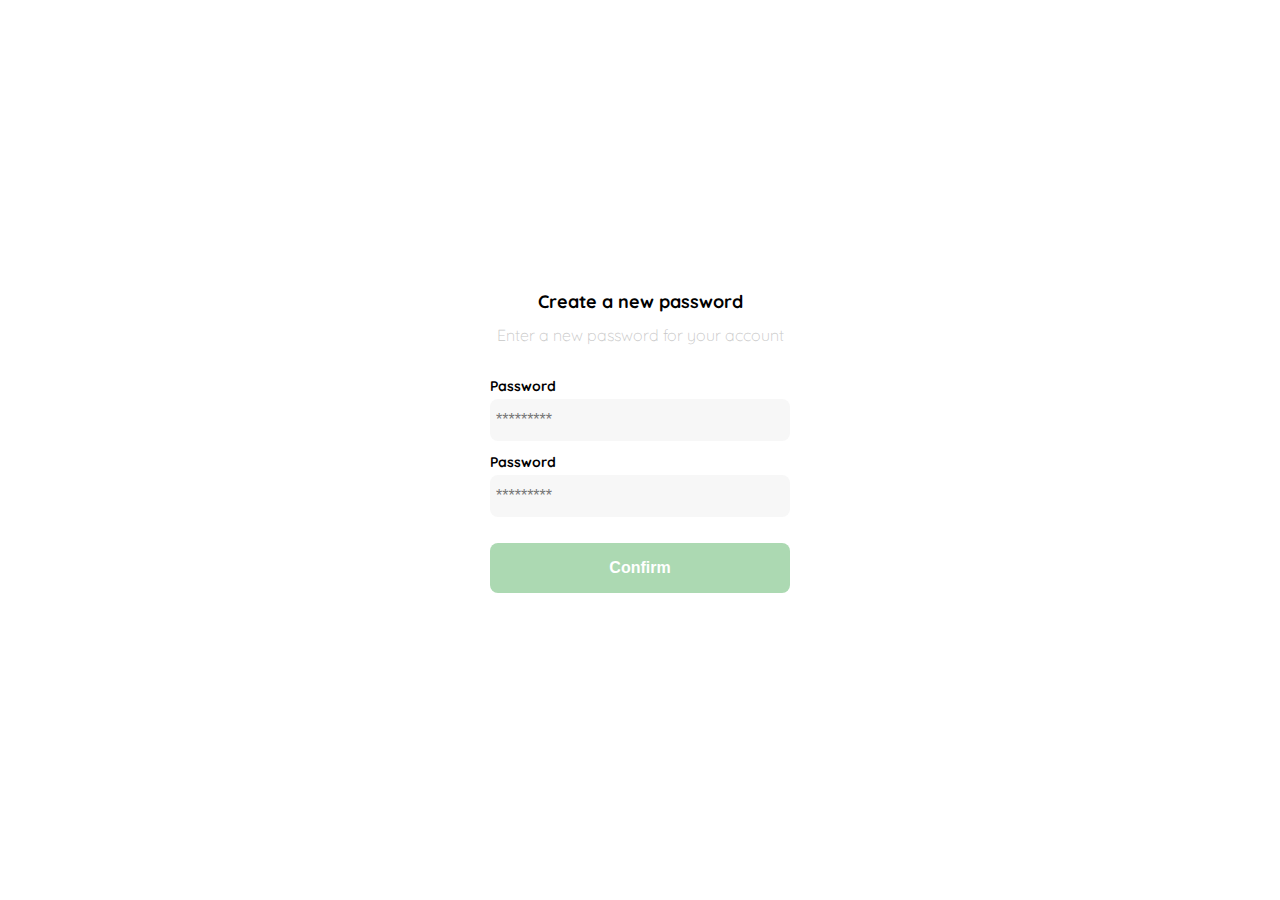
<file: clase1.html>
<!DOCTYPE html>
<html lang="en">
<head>
    <meta charset="UTF-8">
    <meta http-equiv="X-UA-Compatible" content="IE=edge">
    <meta name="viewport" content="width=device-width, initial-scale=1.0">
    <link rel="preconnect" href="https://fonts.googleapis.com">
    <link rel="preconnect" href="https://fonts.gstatic.com" crossorigin>
    <link href="https://fonts.googleapis.com/css2?family=Quicksand:wght@300;500;700&display=swap" rel="stylesheet">
    <title>Document</title>
    <style>
        :root { /*constantes que se pueden llamar en cualquier parte. Por EJ: var(--sm)*/
            --white: #FFFFFF;
            --black: #000000;
            --very-light-pink: #C7C7C7;
            --text-input-field: #F7F7F7;
            --hospital-green: #ACD9B2;
            --sm: 14px;
            --md: 16px;
            --lg: 18px
        }
        body {
            margin: 0;
            font-family: 'Quicksand', sans-serif;
        }
        .login { /*agarra todo el conteiner de login y lo centramos con widht y height*/
            width: 100%;
            height: 100vh;
            display: grid; /*ordenamiento de los elementos en 2 ejes*/
            place-items: center;
        }
        .form-container {
            display: grid;
            grid-template-rows: auto 1fr auto; /*ordenamiento en filas*/
            width: 300px; /*ancho del formulario*/
        }
        .logo {
            width: 150px;
            margin-bottom: 48px;
            justify-self: center;
            display: none;
        }
        .title {
            font-size: var(--lg);
            margin-bottom: 12px;
            text-align: center;
        }
        .subtitle {
            color: var(--very-light-pink);
            font-size: var(--md);
            font-weight: 300;
            margin-top: 0;
            margin-bottom: 32px;
            text-align: center;
        }
        .form {
            display: flex;
            flex-direction: column;
        }
        .label {
            font-size: var(--sm);
            font-weight: bold;
            margin-bottom: 4px;
        }
        .input {
            background-color: var(--text-input-field);
            border: none;
            border-radius: 8px;
            height: 30px;
            font-size: var(--md);
            padding: 6px;
            margin-bottom: 12px;
        }
        .primary-button {
            background-color: var(--hospital-green);
            border-radius: 8px;
            border: none;
            color: var(--white);
            width: 100%;
            cursor: pointer;
            font-size: var(--md);
            font-weight: bold;
            height: 50px;
        }
        .login-button {
            margin-top: 14px;
            margin-bottom: 30px;
        }
        @media (max-width:640px) {
            .logo {
                display: block;
            }
        }

    </style>
</head>
<body>
    <div class="login">
        <div class="form-container">
            <img src="./logos/logo_yard_sale.svg" alt="logo" class="logo">

            <h1 class="title">Create a new password</h1>
            <p class="subtitle">Enter a new password for your account</p>

            <form action="/" class="form">
                <label for="password" class="label">Password</label>
                <input type="password" id="password" placeholder="*********" class="input input-password">
                
                <label for="new-password" class="label">Password</label>
                <input type="password" id="new-password" placeholder="*********" class="input input-password">

                <input type="submit" value="Confirm" class="primary-button login-button">
           
            </form>
        </div>
    </div>
</body>
</html>
</file>
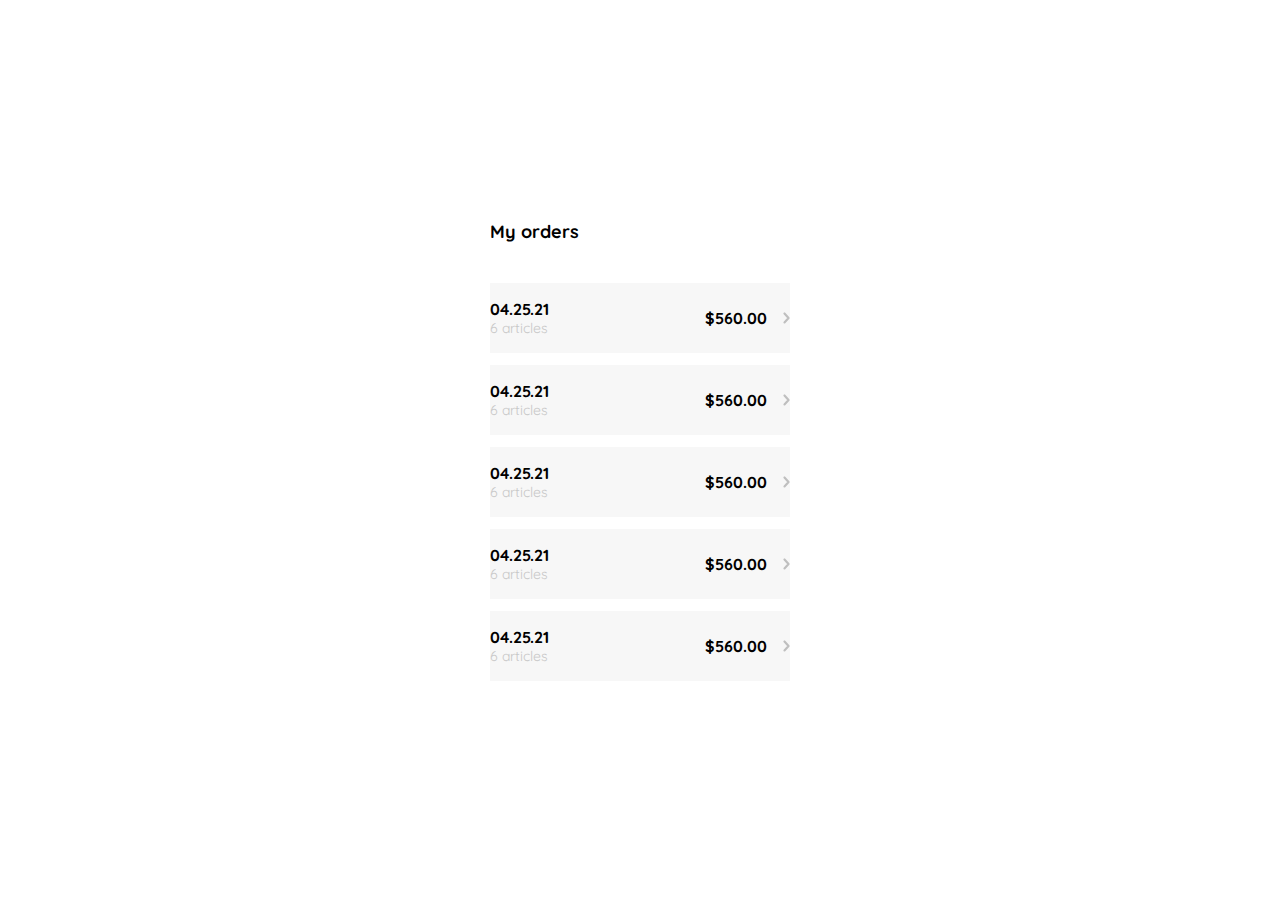
<file: clase10.html>
<!DOCTYPE html>
<html lang="en">
<head>
    <meta charset="UTF-8">
    <meta http-equiv="X-UA-Compatible" content="IE=edge">
    <meta name="viewport" content="width=device-width, initial-scale=1.0">
    <link rel="preconnect" href="https://fonts.googleapis.com">
    <link rel="preconnect" href="https://fonts.gstatic.com" crossorigin>
    <link href="https://fonts.googleapis.com/css2?family=Quicksand:wght@300;500;700&display=swap" rel="stylesheet">
    <title>Document</title>
    <style>
        :root { /*constantes que se pueden llamar en cualquier parte. Por EJ: var(--sm)*/
            --white: #FFFFFF;
            --black: #000000;
            --very-light-pink: #C7C7C7;
            --text-input-field: #F7F7F7;
            --hospital-green: #ACD9B2;
            --sm: 14px;
            --md: 16px;
            --lg: 18px
        }
        body {
            margin: 0;
            font-family: 'Quicksand', sans-serif;
        }
        .my-order {
            width: 100%;
            height: 100vh;
            display: grid;
            place-items: center;
        }
        .title {
            font-size: var(--lg);
            margin-bottom: 40px;
        }
        .my-order-content {
            display: grid;
            grid-template-rows: auto 1fr auto;
            width: 300px;
        }
        .my-order-content {
            display: flex;
            flex-direction: column;
        }
        .order {
            display: grid;
            grid-template-columns: auto 1fr auto;
            gap: 16px;
            align-items: center;
            background-color: var(--text-input-field);
            margin-bottom: 12px;
        }
        .order p:nth-child(1) {
            display: flex;
            flex-direction: column;
        }
        .order p span:nth-child(1) {
            font-size: var(--md);
            font-weight: bold;
        }
        .order p span:nth-child(2) {
            font-size: var(--sm);
            color: var(--very-light-pink);
        }
        .order p:nth-child(2) {
            text-align: end;
            font-weight: bold;
        }
    </style>
</head>
<body>
    <div class="my-order">
        <div class="my-order-container">
            <h1 class="title">My orders</h1>
            <div class="my-order-content">
                <div class="order">
                <p>
                    <span>04.25.21</span>
                    <span>6 articles</span>
                </p>
                <p>$560.00</p>
                <img src="./icons/flechita.svg" alt="arrow">
            </div>
            <div class="order">
                <p>
                    <span>04.25.21</span>
                    <span>6 articles</span>
                </p>
                <p>$560.00</p>
                <img src="./icons/flechita.svg" alt="arrow">
            </div>
            <div class="order">
                <p>
                    <span>04.25.21</span>
                    <span>6 articles</span>
                </p>
                <p>$560.00</p>
                <img src="./icons/flechita.svg" alt="arrow">
            </div>
            <div class="order">
                <p>
                    <span>04.25.21</span>
                    <span>6 articles</span>
                </p>
                <p>$560.00</p>
                <img src="./icons/flechita.svg" alt="arrow">
            </div>
            <div class="order">
                <p>
                    <span>04.25.21</span>
                    <span>6 articles</span>
                </p>
                <p>$560.00</p>
                <img src="./icons/flechita.svg" alt="arrow">
            </div>
            </div>
        </div>
    </div>
</body>
</html>
</file>
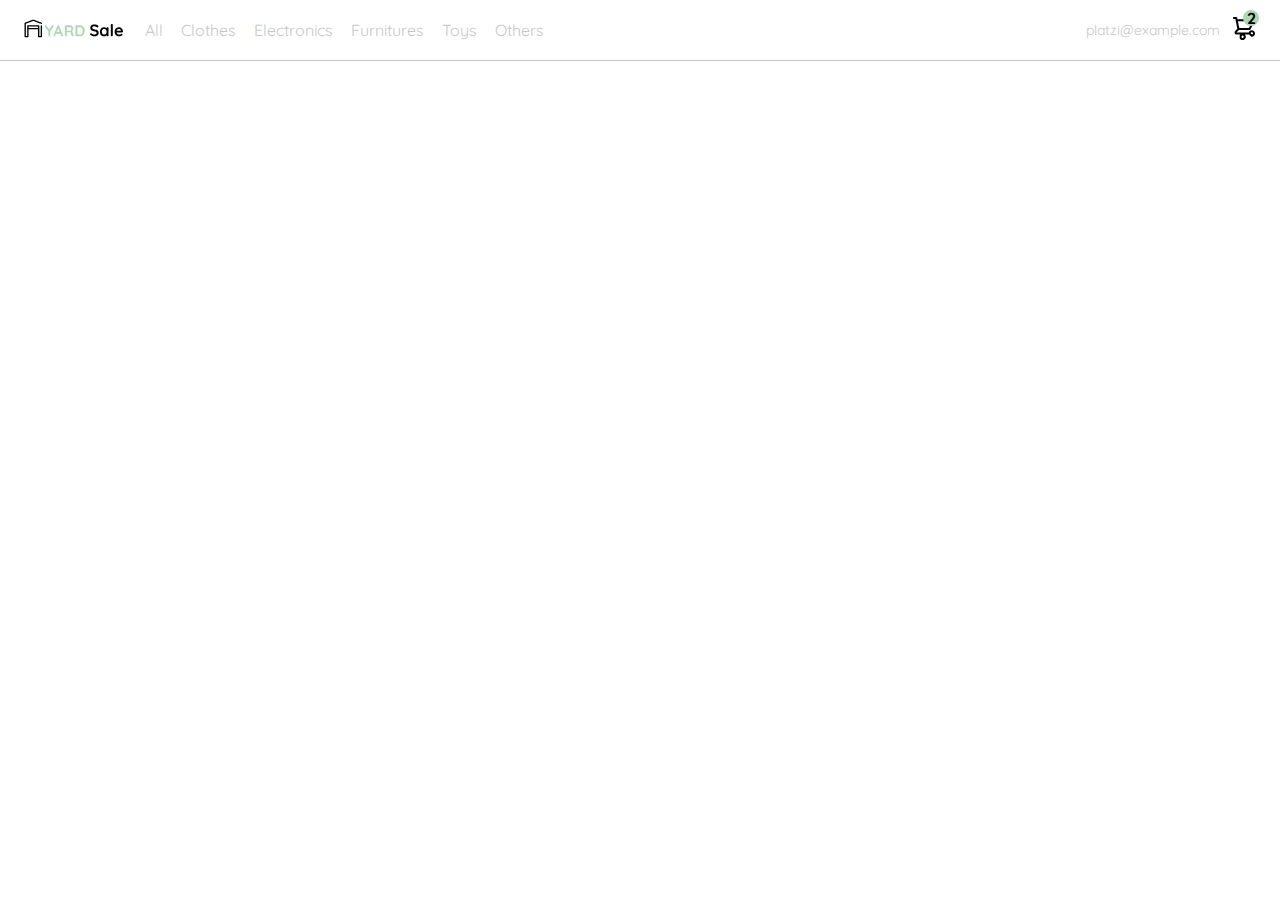
<file: clase11.html>
<!DOCTYPE html>
<html lang="en">
<head>
    <meta charset="UTF-8">
    <meta http-equiv="X-UA-Compatible" content="IE=edge">
    <meta name="viewport" content="width=device-width, initial-scale=1.0">
    <link rel="preconnect" href="https://fonts.googleapis.com">
    <link rel="preconnect" href="https://fonts.gstatic.com" crossorigin>
    <link href="https://fonts.googleapis.com/css2?family=Quicksand:wght@300;500;700&display=swap" rel="stylesheet">
    <title>Document</title>
    <style>
        :root { /*constantes que se pueden llamar en cualquier parte. Por EJ: var(--sm)*/
            --white: #FFFFFF;
            --black: #000000;
            --very-light-pink: #C7C7C7;
            --text-input-field: #F7F7F7;
            --hospital-green: #ACD9B2;
            --sm: 14px;
            --md: 16px;
            --lg: 18px
        }
        body {
            margin: 0;
            font-family: 'Quicksand', sans-serif;
        }
        nav {
            display: flex;
            justify-content: space-between;
            padding: 0 24px;
            border-bottom: 1px solid var(--very-light-pink);
        }
        .menu {
            display: none;
        }
        .logo {
            width: 100px;
        }
        .navbar-left ul,
        .navbar-right ul {
            list-style: none;
            padding: 0;
            margin: 0;
            display: flex;
            align-items: center;
            height: 60px;
        }
        .navbar-left {
            display: flex;
        }
        .navbar-left ul {
            margin-left: 12px;
        }
        .navbar-left ul li a,
        .navbar-right ul li a {
            text-decoration: none;
            color: var(--very-light-pink);
            border: 1px solid var(--white);
            padding: 8px;
            border-radius: 8px;
        }
        .navbar-left ul li a:hover,
        .navbar-right ul li a:hover {
            border: 1px solid var(--hospital-green);
            color: var(--hospital-green);
            /*cambia el color de la letra cuando ponemos el mouse sobre una palabra*/
        }
        .navbar-email {
            color: var(--very-light-pink);
            font-size: var(--sm);
            margin-right: 12px;
        }
        .navbar-shopping-cart {
            position: relative;
        }
        .navbar-shopping-cart div {
            width: 16px;
            height: 16px;
            background-color: var(--hospital-green);
            border-radius: 50%;
            font-size: var(--sd);
            font-weight: bold;
            position: absolute;
            top: -6px;
            right: -3px;
            display: flex;
            justify-content: center;
            align-items: center;
        }
        @media(max-width: 640px) {
            .menu {
                display: block;
            }
            .navbar-left ul {
                display: none;
            }
            .navbar-email {
                display: none;
            }
        }
    </style>
</head>
<body>
    <nav>
        <img src="./icons/icon_menu.svg" alt="menu" class="menu">

        <div class="navbar-left">
            <img src="./logos/logo_yard_sale.svg" alt="logo" class="logo">
            <ul>
                <li>
                    <a href="">All</a>
                </li>
                <li>
                    <a href="">Clothes</a>
                </li>
                <li>
                    <a href="">Electronics</a>
                </li>
                <li>
                    <a href="">Furnitures</a>
                </li>
                <li>
                    <a href="">Toys</a>
                </li>
                <li>
                    <a href="">Others</a>
                </li>
            </ul>
        </div>
        <div class="navbar-right">
            <ul>
            <li class="navbar-email">platzi@example.com</li>
            <li class="navbar-shopping-cart">
                <img src="./icons/icon_shopping_cart.svg" alt="shopping-cart">
                <div>2</div>
            </li>
        </ul>
        </div>
    </nav>
</body>
</html>
</file>
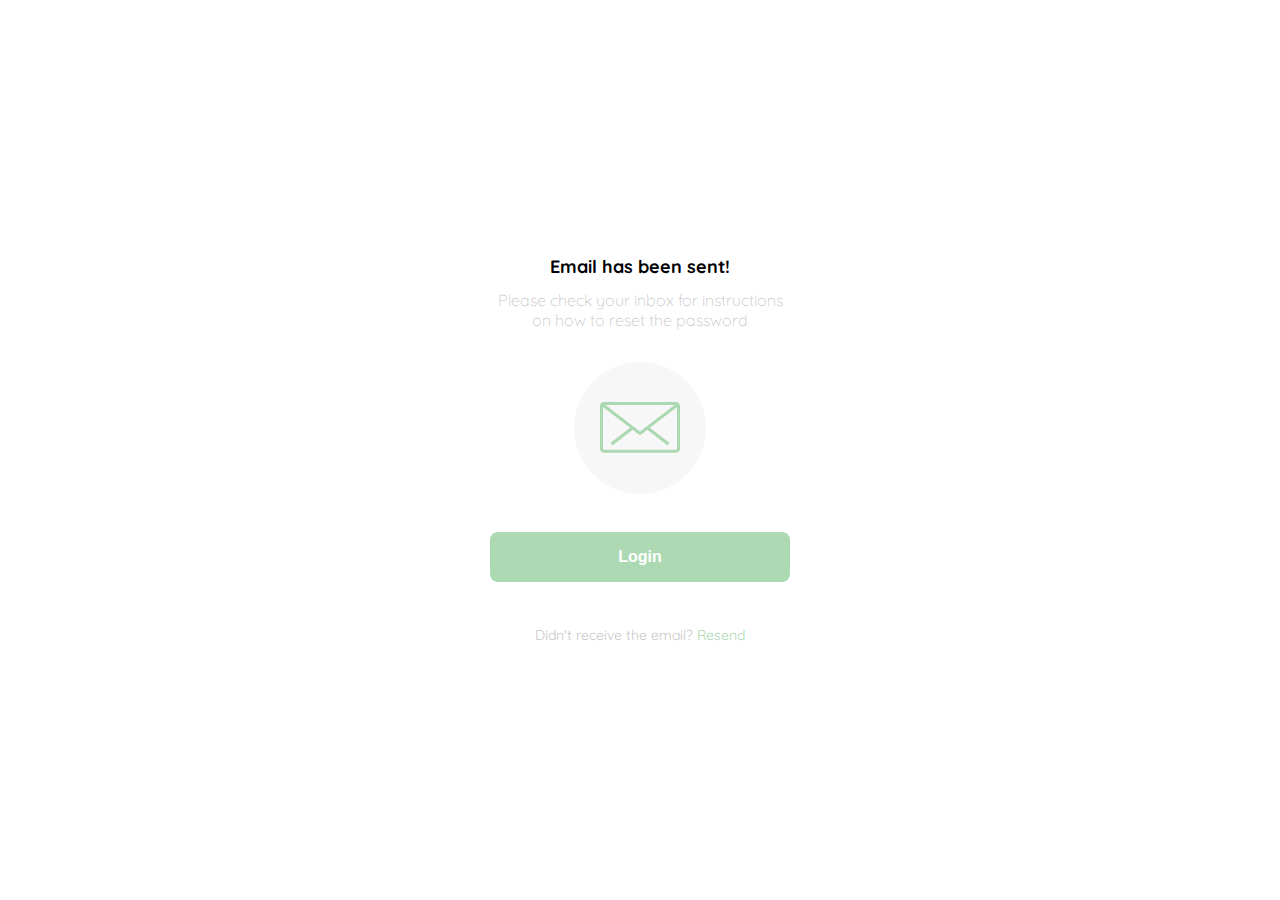
<file: clase2.html>
<!DOCTYPE html>
<html lang="en">
<head>
    <meta charset="UTF-8">
    <meta http-equiv="X-UA-Compatible" content="IE=edge">
    <meta name="viewport" content="width=device-width, initial-scale=1.0">
    <link rel="preconnect" href="https://fonts.googleapis.com">
    <link rel="preconnect" href="https://fonts.gstatic.com" crossorigin>
    <link href="https://fonts.googleapis.com/css2?family=Quicksand:wght@300;500;700&display=swap" rel="stylesheet">
    <title>Document</title>
    <style>
        :root { /*constantes que se pueden llamar en cualquier parte. Por EJ: var(--sm)*/
            --white: #FFFFFF;
            --black: #000000;
            --very-light-pink: #C7C7C7;
            --text-input-field: #F7F7F7;
            --hospital-green: #ACD9B2;
            --sm: 14px;
            --md: 16px;
            --lg: 18px
        }
        body {
            margin: 0;
            font-family: 'Quicksand', sans-serif;
        }
        .login { /*agarra todo el conteiner de login y lo centramos con widht y height*/
            width: 100%;
            height: 100vh;
            display: grid; /*ordenamiento de los elementos en 2 ejes*/
            place-items: center;
        }
        .form-container {
            display: grid;
            grid-template-rows: auto 1fr auto; /*ordenamiento en filas*/
            width: 300px; /*ancho del formulario*/
            justify-items: center;
        }
        .logo {
            width: 150px;
            margin-bottom: 48px;
            justify-self: center;
            display: none;
        }
        .title {
            font-size: var(--lg);
            margin-bottom: 12px;
            text-align: center;
        }
        .subtitle {
            color: var(--very-light-pink);
            font-size: var(--md);
            font-weight: 300;
            margin-top: 0;
            margin-bottom: 32px;
            text-align: center;
        }
        .email-image {
            width: 132px;
            height: 132px;
            border-radius: 50%;
            background-color: var(--text-input-field);
            display: flex;
            justify-content: center;
            align-items: center;
            margin-bottom: 24px;
        }
        .email-image img {
            width: 80px;
        }
        .resend {
            font-size: var(--sm);
        }
        .resend span{
            color: var(--very-light-pink);
        }
        .resend a{
            color: var(--hospital-green);
            text-decoration: none; /*saca el subrayado por defecto de "resend"*/
        }
        .primary-button {
            background-color: var(--hospital-green);
            border-radius: 8px;
            border: none;
            color: var(--white);
            width: 100%;
            cursor: pointer;
            font-size: var(--md);
            font-weight: bold;
            height: 50px;
        }
        .login-button {
            margin-top: 14px;
            margin-bottom: 30px;
        }
        @media (max-width:640px) {
            .logo {
                display: block;
            }
        }

    </style>
</head>
<body>
    <div class="login">
        <div class="form-container">
            <img src="./logos/logo_yard_sale.svg" alt="logo" class="logo">

            <h1 class="title">Email has been sent!</h1>
            <p class="subtitle">Please check your inbox for instructions on how to reset the password</p>
            <div class="email-image">
                <img src="./icons/email.svg" alt="email">
            </div>
            <button class="primary-button login-button">Login</button>

            <p class="resend">
                <span>Didn't receive the email?</span>
                <a href="/">Resend</a>
            </p>
        </div>
    </div>
</body>
</html>
</file>
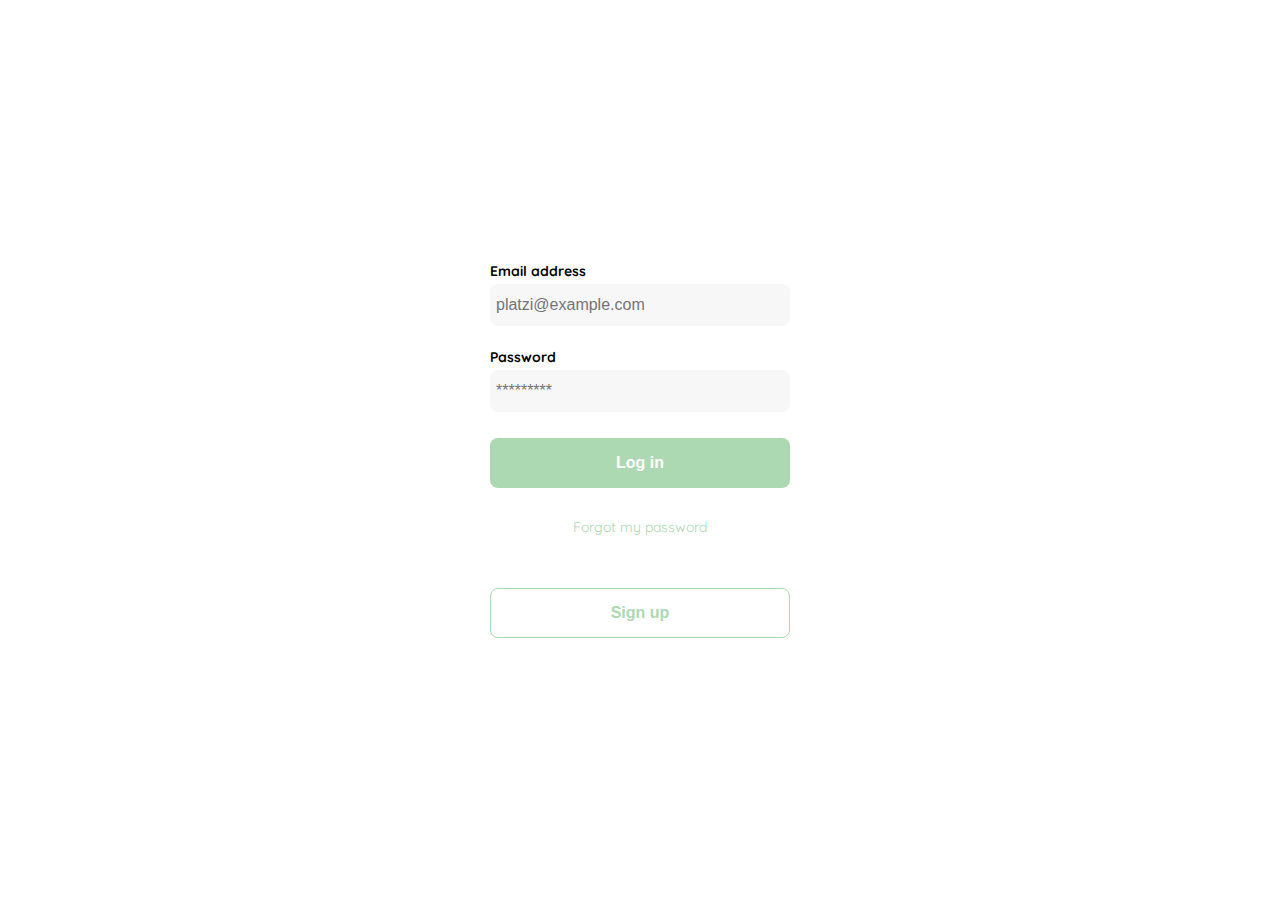
<file: clase3.html>
<!DOCTYPE html>
<html lang="en">
<head>
    <meta charset="UTF-8">
    <meta http-equiv="X-UA-Compatible" content="IE=edge">
    <meta name="viewport" content="width=device-width, initial-scale=1.0">
    <link rel="preconnect" href="https://fonts.googleapis.com">
    <link rel="preconnect" href="https://fonts.gstatic.com" crossorigin>
    <link href="https://fonts.googleapis.com/css2?family=Quicksand:wght@300;500;700&display=swap" rel="stylesheet">
    <title>Document</title>
    <style>
        :root { /*constantes que se pueden llamar en cualquier parte. Por EJ: var(--sm)*/
            --white: #FFFFFF;
            --black: #000000;
            --very-light-pink: #C7C7C7;
            --text-input-field: #F7F7F7;
            --hospital-green: #ACD9B2;
            --sm: 14px;
            --md: 16px;
            --lg: 18px
        }
        body {
            margin: 0;
            font-family: 'Quicksand', sans-serif;
        }
        .login { /*agarra todo el conteiner de login y lo centramos con widht y height*/
            width: 100%;
            height: 100vh;
            display: grid; /*ordenamiento de los elementos en 2 ejes*/
            place-items: center;
        }
        .form-container {
            display: grid;
            grid-template-rows: auto 1fr auto; /*ordenamiento en filas*/
            width: 300px; /*ancho del formulario*/
        }
        .logo {
            width: 150px;
            margin-bottom: 48px;
            justify-self: center;
            display: none;
        }
        .form {
            display: flex;
            flex-direction: column;
        }
        .form a {
            color: var(--hospital-green);
            font-size: var(--sm);
            text-align: center;
            text-decoration: none;
            margin-bottom: 52px;
        }
        .label {
            font-size: var(--sm);
            font-weight: bold;
            margin-bottom: 4px;
        }
        .input {
            background-color: var(--text-input-field);
            border: none;
            border-radius: 8px;
            height: 30px;
            font-size: var(--md);
            padding: 6px;
            margin-bottom: 12px;
        }
        .input-email {
            margin-bottom: 22px;

        }
        .primary-button {
            background-color: var(--hospital-green);
            border-radius: 8px;
            border: none;
            color: var(--white);
            width: 100%;
            cursor: pointer;
            font-size: var(--md);
            font-weight: bold;
            height: 50px;
        }
        .secondary-button {
            background-color: var(--white);
            border-radius: 8px;
            border: 1px solid var(--hospital-green);
            color: var(--hospital-green);
            width: 100%;
            cursor: pointer;
            font-size: var(--md);
            font-weight: bold;
            height: 50px;
        }
        .login-button {
            margin-top: 14px;
            margin-bottom: 30px;
        }
        @media (max-width:640px) {
            .logo {
                display: block;
            }
            .secondary-button {
                width: 300px;
                position: absolute;
                bottom: 0;
                margin-bottom: 24px;
            }
        }

    </style>
</head>
<body>
    <div class="login">
        <div class="form-container">
            <img src="./logos/logo_yard_sale.svg" alt="logo" class="logo">

            <form action="/" class="form">
                <label for="email" class="label">Email address</label>
                <input type="text" id="email" placeholder="platzi@example.com" class="input input-email">
                
                <label for="password" class="label">Password</label>
                <input type="password" id="new-password" placeholder="*********" class="input input-password">

                <input type="submit" value="Log in" class="primary-button login-button">
                <a href="/">Forgot my password</a>
            </form>
            <button class="secondary-button signup-button">Sign up</button>
        </div>
    </div>
</body>
</html>
</file>
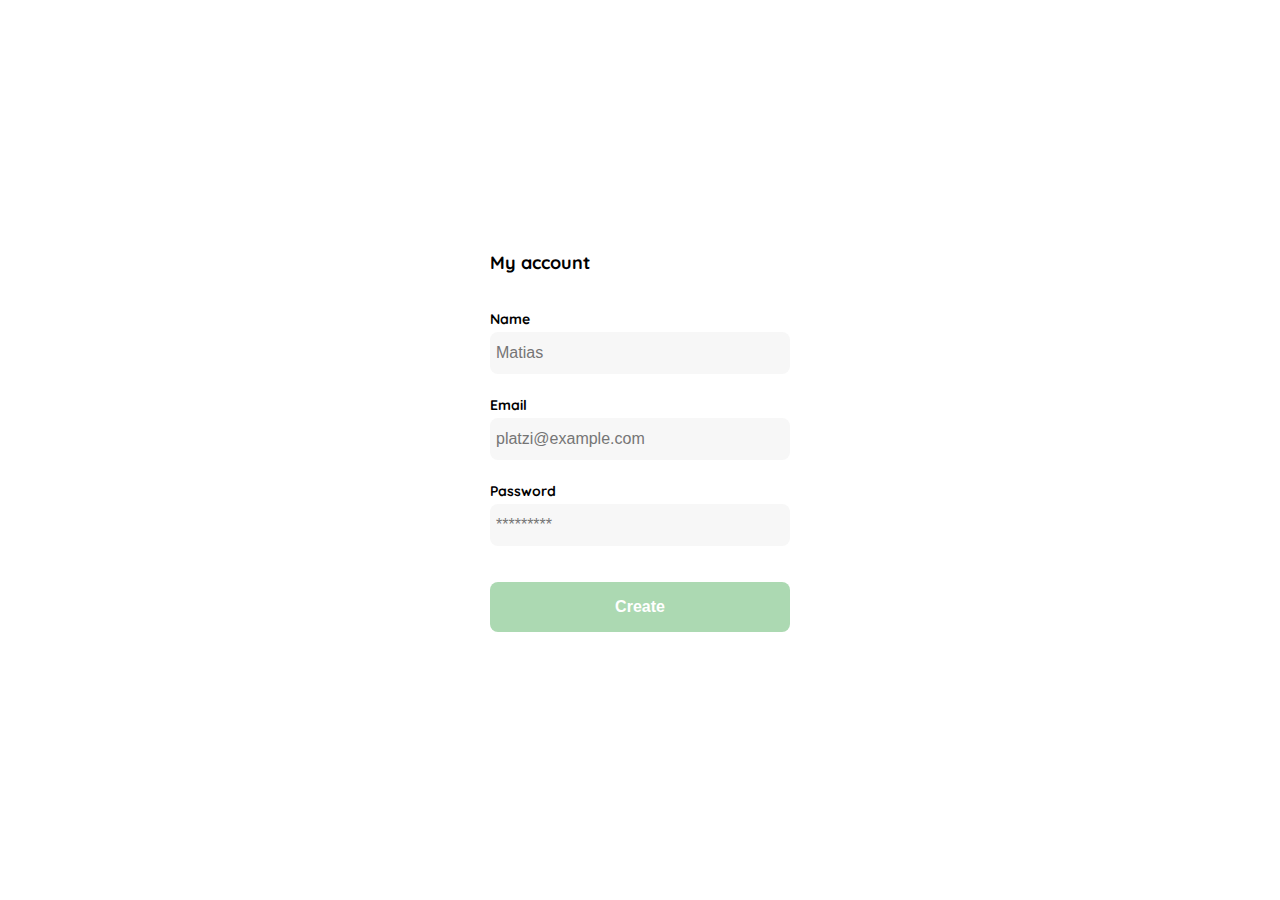
<file: clase4.html>
<!DOCTYPE html>
<html lang="en">
<head>
    <meta charset="UTF-8">
    <meta http-equiv="X-UA-Compatible" content="IE=edge">
    <meta name="viewport" content="width=device-width, initial-scale=1.0">
    <link rel="preconnect" href="https://fonts.googleapis.com">
    <link rel="preconnect" href="https://fonts.gstatic.com" crossorigin>
    <link href="https://fonts.googleapis.com/css2?family=Quicksand:wght@300;500;700&display=swap" rel="stylesheet">
    <title>Document</title>
    <style>
        :root { /*constantes que se pueden llamar en cualquier parte. Por EJ: var(--sm)*/
            --white: #FFFFFF;
            --black: #000000;
            --very-light-pink: #C7C7C7;
            --text-input-field: #F7F7F7;
            --hospital-green: #ACD9B2;
            --sm: 14px;
            --md: 16px;
            --lg: 18px
        }
        body {
            margin: 0;
            font-family: 'Quicksand', sans-serif;
        }
        .login { /*agarra todo el conteiner de login y lo centramos con widht y height*/
            width: 100%;
            height: 100vh;
            display: grid; /*ordenamiento de los elementos en 2 ejes*/
            place-items: center;
        }
        .form-container {
            display: grid;
            grid-template-rows: auto 1fr auto; /*ordenamiento en filas*/
            width: 300px; /*ancho del formulario*/
        }
        .logo {
            width: 150px;
            margin-bottom: 48px;
            justify-self: center;
            display: none;
        }
        .title {
            font-size: var(--lg);
            margin-bottom: 36px;
            text-align: start;
        }
        .form {
            display: flex;
            flex-direction: column;
        }
        .form div {
            display: flex;
            flex-direction: column;
        }
        .label {
            font-size: var(--sm);
            font-weight: bold;
            margin-bottom: 4px;
        }
        .input {
            background-color: var(--text-input-field);
            border: none;
            border-radius: 8px;
            height: 30px;
            font-size: var(--md);
            padding: 6px;
            margin-bottom: 12px;
        }
        .input-name,
        .input-email,
        .input-password {
            margin-bottom: 22px;
        }
        .primary-button {
            background-color: var(--hospital-green);
            border-radius: 8px;
            border: none;
            color: var(--white);
            width: 100%;
            cursor: pointer;
            font-size: var(--md);
            font-weight: bold;
            height: 50px;
        }
        .login-button {
            margin-top: 14px;
            margin-bottom: 30px;
        }
        @media (max-width:640px) {
            .form-container{
                height: 100%;
            }
            .form {
                height: 100%;
                justify-content: space-between;
            }
        }

    </style>
</head>
<body>
    <div class="login">
        <div class="form-container">
            <h1 class="title">My account</h1>

            <form action="/" class="form">
                <div>
                    <label for="name" class="label">Name</label>
                    <input type="text" id="name" placeholder="Matias" class="input input-name">
    
                    <label for="email" class="label">Email</label>
                    <input type="text" id="email" placeholder="platzi@example.com" class="input input-email">
    
                    <label for="password" class="label">Password</label>
                    <input type="password" id="password" placeholder="*********" class="input input-password">
                </div>
                <input type="submit" value="Create" class="primary-button login-button">
           
            </form>
        </div>
    </div>
</body>
</html>
</file>
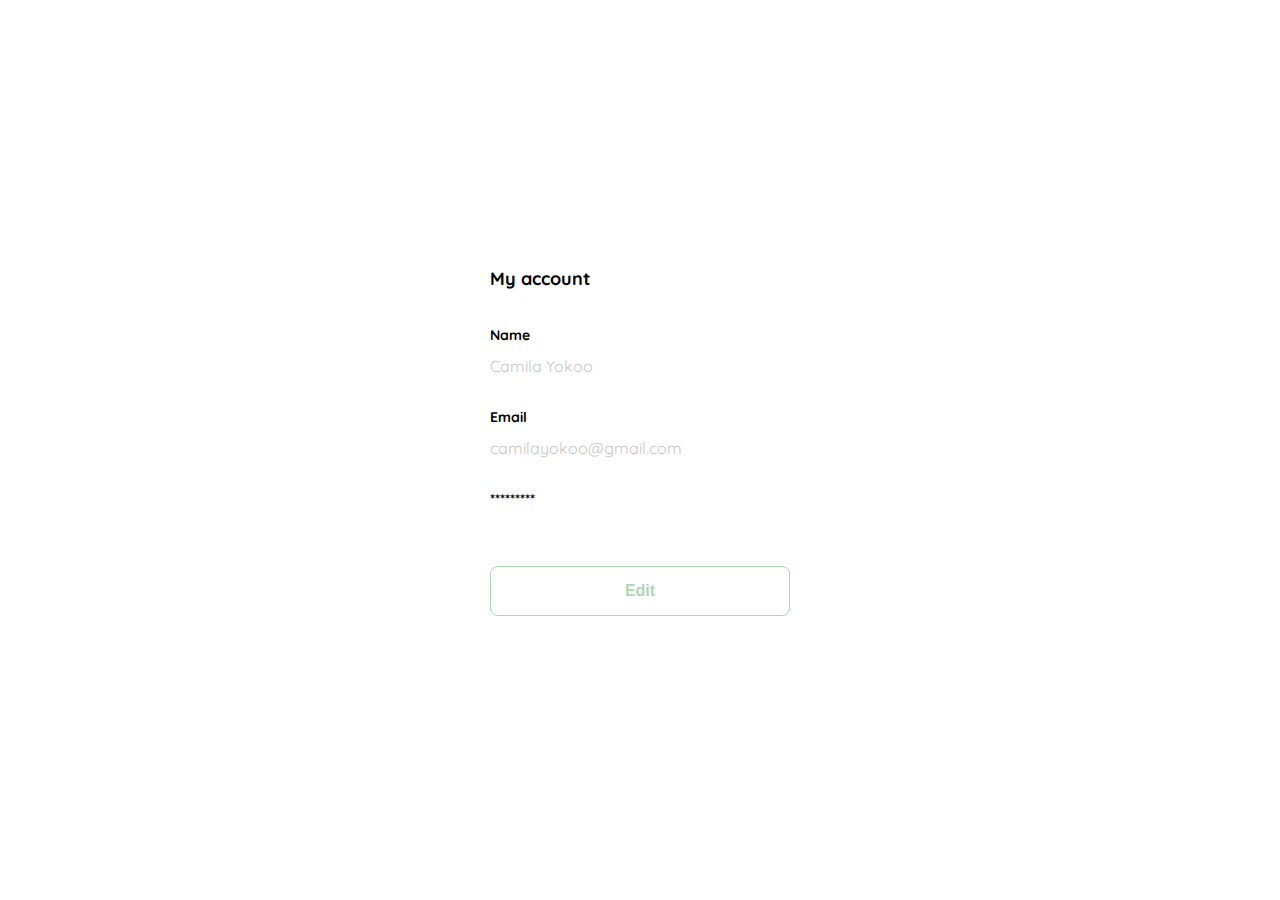
<file: clase5.html>
<!DOCTYPE html>
<html lang="en">
<head>
    <meta charset="UTF-8">
    <meta http-equiv="X-UA-Compatible" content="IE=edge">
    <meta name="viewport" content="width=device-width, initial-scale=1.0">
    <link rel="preconnect" href="https://fonts.googleapis.com">
    <link rel="preconnect" href="https://fonts.gstatic.com" crossorigin>
    <link href="https://fonts.googleapis.com/css2?family=Quicksand:wght@300;500;700&display=swap" rel="stylesheet">
    <title>Document</title>
    <style>
        :root { /*constantes que se pueden llamar en cualquier parte. Por EJ: var(--sm)*/
            --white: #FFFFFF;
            --black: #000000;
            --very-light-pink: #C7C7C7;
            --text-input-field: #F7F7F7;
            --hospital-green: #ACD9B2;
            --sm: 14px;
            --md: 16px;
            --lg: 18px
        }
        body {
            margin: 0;
            font-family: 'Quicksand', sans-serif;
        }
        .login { /*agarra todo el conteiner de login y lo centramos con widht y height*/
            width: 100%;
            height: 100vh;
            display: grid; /*ordenamiento de los elementos en 2 ejes*/
            place-items: center;
        }
        .form-container {
            display: grid;
            grid-template-rows: auto 1fr auto; /*ordenamiento en filas*/
            width: 300px; /*ancho del formulario*/
        }
        .logo {
            width: 150px;
            margin-bottom: 48px;
            justify-self: center;
            display: none;
        }
        .title {
            font-size: var(--lg);
            margin-bottom: 36px;
            text-align: start;
        }
        .form {
            display: flex;
            flex-direction: column;
        }
        .form div {
            display: flex;
            flex-direction: column;
        }
        .label {
            font-size: var(--sm);
            font-weight: bold;
            margin-bottom: 4px;
        }
        .input {
            background-color: var(--text-input-field);
            border: none;
            border-radius: 8px;
            height: 30px;
            font-size: var(--md);
            padding: 6px;
            margin-bottom: 12px;
        }
        .value {
            color: var(--very-light-pink);
            font-size: var(--md);
            margin: 8px 0 32px 0;
        }
        .secondary-button {
            background-color: var(--white);
            border-radius: 8px;
            border: 1px solid var(--hospital-green);
            color: var(--hospital-green);
            width: 100%;
            cursor: pointer;
            font-size: var(--md);
            font-weight: bold;
            height: 50px;
        }
        .login-button {
            margin-top: 14px;
            margin-bottom: 30px;
        }
        @media (max-width:640px) {
            .form-container{
                height: 100%;
            }
            .form {
                height: 100%;
                justify-content: space-between;
            }
        }

    </style>
</head>
<body>
    <div class="login">
        <div class="form-container">
            <h1 class="title">My account</h1>

            <form action="/" class="form">
                <div>
                    <label for="name" class="label">Name</label>
                    <p class="value">Camila Yokoo</p>
                    <label for="email" class="label">Email</label>
                    <p class="value">camilayokoo@gmail.com</p>  
                    <label for="password" class="label">*********</label>
                    <p class="value"></p>
                </div>
                <input type="submit" value="Edit" class="secondary-button login-button">
           
            </form>
        </div>
    </div>
</body>
</html>
</file>
